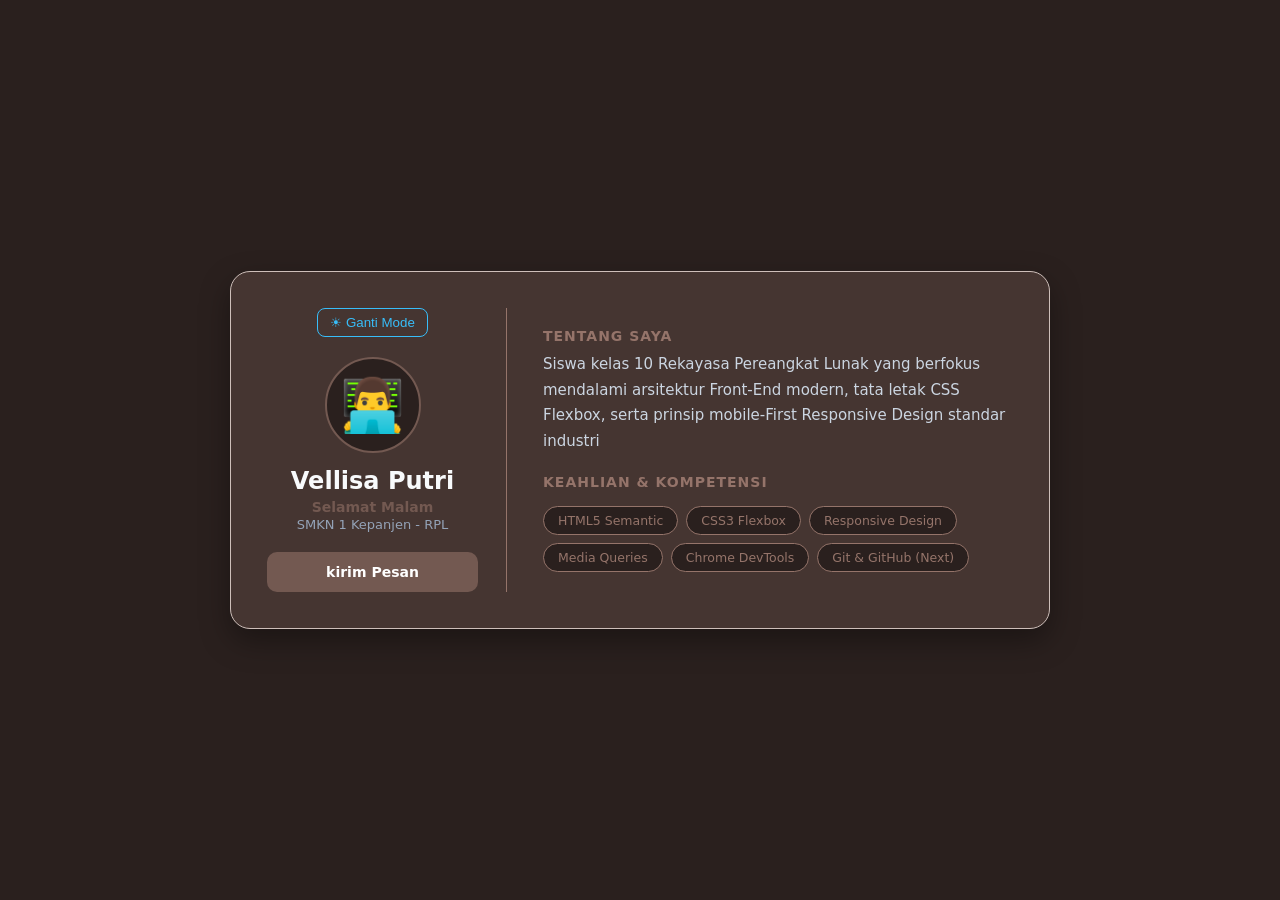
<file: index.html>
<!DOCTYPE html>
<html lang="id">
  <head>
    <meta charset="UTF-8">
    <meta name="viewport" content="width=device-width, initial-scale=1.0">
    <link rel="stylesheet" href="style.css">
    <title>Profile Digital Responsive - [Vellisa Putri]</title>
  </head>
  <body>

    <main class="page-wrapper">
      <article class="profile-card">

        <header class="card-aside">
          <button id="btnToggleTema" class="btn-tema">☀ Ganti Mode</button>
          <div class="avatar-box">
            <span class="avatar-icon">👨‍💻</span>
          </div>
          <h1 class="student-name">Vellisa Putri</h1>
          <p id="greeting" class="student-role">Junior Web Developer</p>
          <p class="student-school">SMKN 1 Kepanjen - RPL</p>
          <a id="btnKontak" href="mailto:vellisaputri@gmail.com" class="btn-contact">kirim Pesan</a>
          
        </header>

        <section class="card-content">
          <div class="bio-section">
            <h2 class="section-heading">Tentang Saya</h2>
            <p class="bio-text">Siswa kelas 10 Rekayasa Pereangkat Lunak yang berfokus mendalami arsitektur Front-End modern, tata letak CSS Flexbox, serta prinsip mobile-First Responsive Design standar industri</p>
          </div>

          <div class="skill-section">
            <h2 class="section-heading">Keahlian & kompetensi</h2>
            <div class="skill-badge">HTML5 Semantic</div>
            <div class="skill-badge">CSS3 Flexbox</div>
            <div class="skill-badge">Responsive Design</div>
            <div class="skill-badge">Media Queries</div>
            <div class="skill-badge">Chrome DevTools</div>
            <div class="skill-badge">Git & GitHub (Next)</div>
          </div>
        </section>

      </article>
    </main>
  <div id="modalKontak" class="modal-overlay">
    <div class="modal-box">
      <h2>Kirim Pesan</h2>
      <p>Silahkan hubungi saya melalui email: vellisaputri30@gmail.com</p>
      <button id="btnTutupModal" class="btn-tutup">Tutup</button>
    </div>
  </div>
    
  <script src="script.js"></script>
    
  </body>
</html>
</file>
<file: style.css>
* {
  margin: 0;
  padding: 0;
  box-sizing: border-box;
}

body {
  font-family: 'Segoe UI', system-ui, -apple-system, sans-serif;
  background-color: #2A201E;
  color: #e2e8f0;
  align-items: center;
  min-height: 100vh;
  display: flex;
  justify-content: center;
  padding: 16px;
  transition: background-color 0.3s ease, color 0.3s ease;
}

.page-wrapper {
  width: 100%;
  max-width: 820px;
}

.profile-card {
  background-color: #453531;
  border: 1px solid #CEBFBA;
  border-radius: 20px;
  padding: 24px;
  box-shadow: 0 12px 30px rgba(0, 0, 0, 0.35);
  display: flex;
  flex-direction: column;
  gap: 24px;
}

.card-aside {
  display: flex;
  flex-direction: column;
  align-items: center;
  text-align: center;
  padding-bottom: 20px;
  border-bottom: 1px solid #735951;
}

/* Dynamic Mode Button (Berlaku di HP & Laptop) */
.btn-tema {
  background: transparent;
  border: 1px solid #38bdf8;
  color: #38bdf8;
  padding: 6px 12px;
  border-radius: 8px;
  cursor: pointer;
  margin-bottom: 20px;
  transition: 0.3s;
}

.btn-tema:hover {
  background: #38bdf8;
  color: #0b1329;
}

.avatar-box {
  display: flex;
  width: 84px;
  height: 84px;
  background: #2A201E;
  border: 2px solid #735951;
  border-radius: 50%;
  justify-content: center;
  align-items: center;
  font-size: 46px;
  margin-bottom: 14px;
}

.student-name {
  font-size: 22px;
  color: #f8fafc;
  font-weight: 700;
}

.student-role {
  color: #735951;
  font-size: 14px;
  font-weight: 600;
  margin-top: 4px;
}

.student-school {
  color: #94a3b8;
  font-size: 13px;
  margin-top: 2px;
}

.btn-contact {
  margin-top: 16px;
  display: inline-block;
  width: 100%;
  text-align: center;
  background-color: #735951;
  color: #ffffff;
  text-decoration: none;
  padding: 12px 20px;
  border-radius: 10px;
  font-weight: 600;
  font-size: 14px;
  transition: all 0.2s ease;
  cursor: pointer;
}

.btn-contact:hover {
  background-color: #5F4A44;
  transform: translateY(-2px);
}

.card-content {
  display: flex;
  flex-direction: column;
  gap: 20px;
}

.section-heading {
  font-size: 14px;
  color: #95746A;
  text-transform: uppercase;
  letter-spacing: 1px;
  margin-bottom: 8px;
  font-weight: 700;
}

.bio-text {
  font-size: 14px;
  line-height: 1.7;
  color: #cbd5e1;
}

/* Perbaikan penataan badge skill */
.skill-section {
  display: flex;
  flex-wrap: wrap;
  gap: 8px;
}

.skill-section .section-heading {
  width: 100%;
}

.skill-badge {
  background-color: #2A201E;
  border: 1px solid #95746A;
  color: #95746A;
  padding: 6px 14px;
  border-radius: 20px;
  font-size: 12.5px;
  font-weight: 500;
  transition: border-color 0.2s ease;
}

.skill-badge:hover {
  border-color: #CEBFBA;
  background-color: #2A201E;
}

/* Light Mode Styling (Berlaku global) */
body.light-mode {
  background-color: #f8fafc;
  color: #0f172a;
}

body.light-mode .profile-card {
  background-color: #ffffff;
  border-color: #cbd5e1;
  box-shadow: 0 10px 25px rgba(0, 0, 0, 0.05);
}

body.light-mode .student-name {
  color: #0f172a;
}

body.light-mode .card-aside {
  border-color: #cbd5e1;
}

body.light-mode .bio-text {
  color: #334155;
}

.modal-overlay {
  position: fixed;
  top: 0;
  left: 0;
  width: 100%;
  height: 100%;
  background-color: rgba(0, 0, 0, 0.6);
  display: none;
  justify-content: center;
  align-items: center;
  z-index: 1000;
}

.modal-overlay.show {
  display: flex;
}

.modal-box {
  background: #453531;
  color: #f8fafc;
  padding: 24px;
  border-radius: 12px;
  max-width: 400px;
  width: 90%;
  box-shadow: 0 4px 20px rgba(0, 0, 0, 0.3);
  text-align: center;
}

body.light-mode .modal-box {
  background: #ffffff;
  color: #0f172a;
}

.btn-tutup {
  margin-top: 20px;
  background: #ef4444;
  color: white;
  border: none;
  padding: 8px 16px;
  border-radius: 6px;
  cursor: pointer;
}

.avatar-icon {
  display: inline-block;
  cursor: pointer;
  user-select: none;
}

@keyframes spin {
  from {
    transform: rotate(0deg);
  }
  to {
    transform: rotate(360deg);
  }
}

.avatar-icon.spin-once {
  animation: spin 0.6s ease-in-out;
}

@media screen and (min-width: 680px) {
  body {
    padding: 32px;
  }

  .profile-card {
    flex-direction: row;
    align-items: stretch;
    padding: 36px;
    gap: 36px;
  }

  .card-aside {
    width: 240px;
    flex-shrink: 0;
    padding-bottom: 0;
    padding-right: 28px;
    border-bottom: none;
    border-right: 1px solid #95746A;
    justify-content: center;
  }

  .avatar-box {
    width: 96px;
    height: 96px;
    font-size: 52px;
  }

  .student-name {
    font-size: 24px;
  }

  .btn-contact {
    width: 100%;
    margin-top: 20px;
  }

  .card-content {
    flex: 1;
    justify-content: center;
  }

  .bio-text {
    font-size: 15px;
  }
}
</file>
